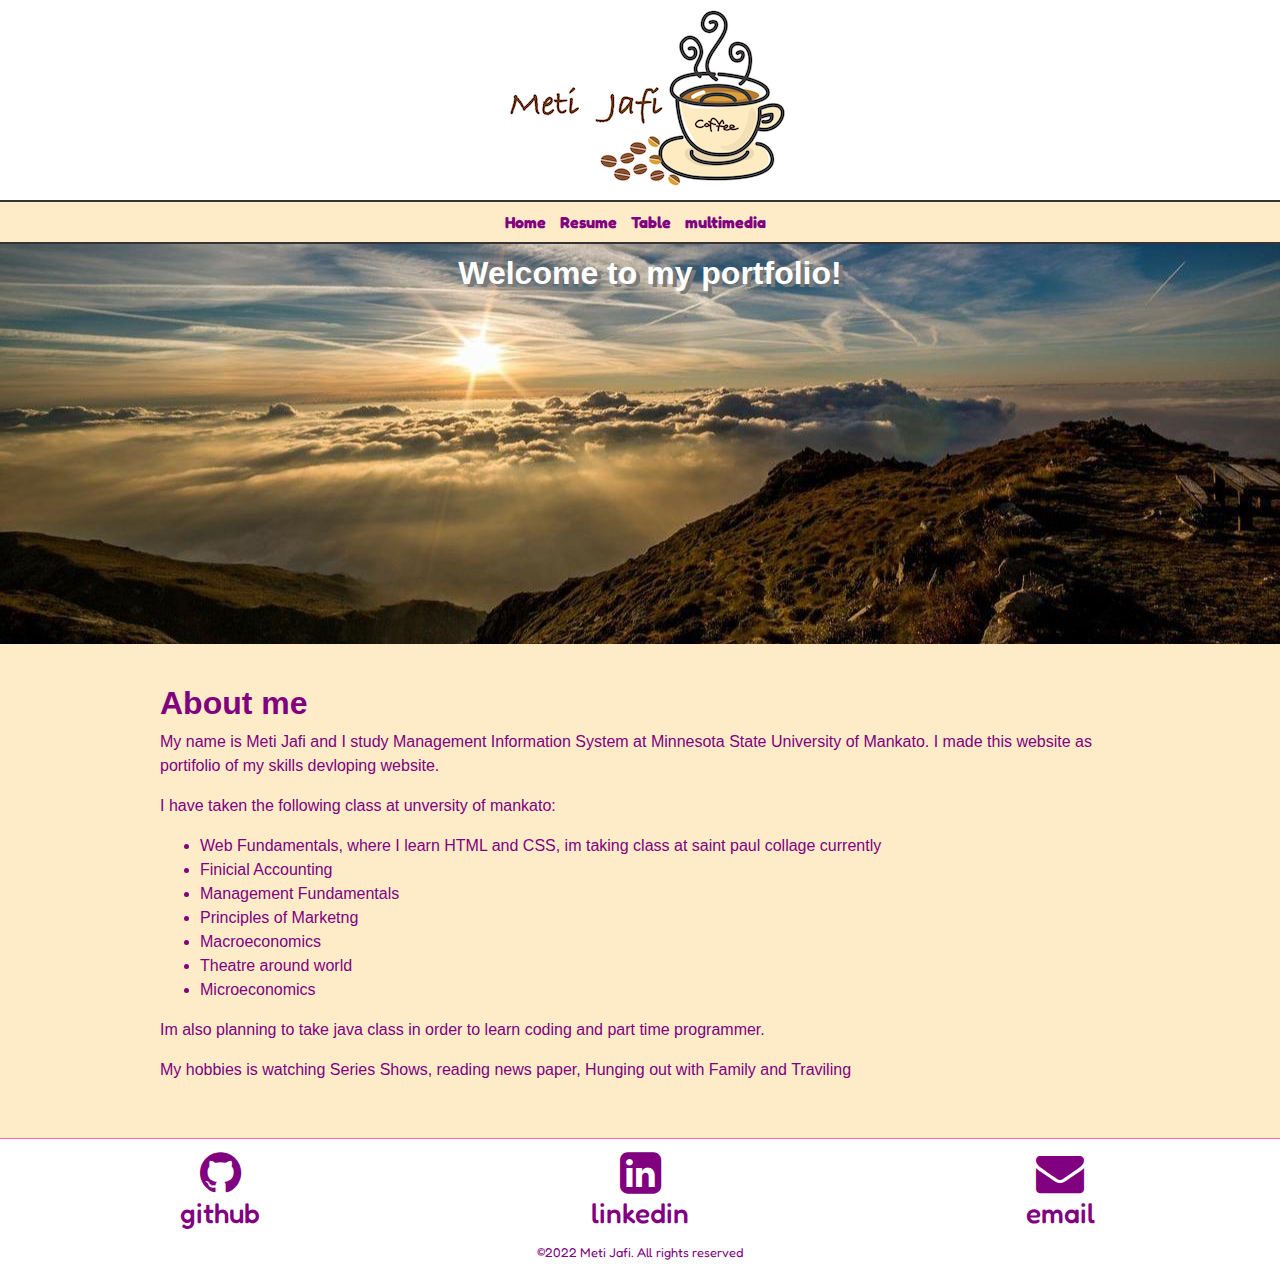
<file: index.html>
<!DOCTYPE HTML>
<html lang="en">
<head>
   <title>WEBSITE NAME::PAGE NAME</title>
<meta name="description" content="This is an example of a meta description. This will often show up in search results so it is important to write a high quality description for each page of a website">

    <meta charset="utf-8">
    <meta name="viewport" content="width=device-width, initial-scale=1.0">

<link rel="stylesheet" href="https://cdnjs.cloudflare.com/ajax/libs/font-awesome/4.7.0/css/font-awesome.min.css">
<link rel="stylesheet" href="https://cdn.jsdelivr.net/npm/bootstrap@4.6.1/dist/css/bootstrap.min.css">
    <link rel="stylesheet" href="style.css">
    
</head>
<body>
	 <header>
	 	<img src="images/logo.png" alt="logo" height="200" width="300" class="img-fluid logo">

	</header>
	  <nav >
         <ul>
 		      <li><a href="index.html">Home</a></li>
 		      <li><a href="resume.html">Resume</a></li>
 		      <li><a href="table.html">Table</a></li>
 		     <li><a href="multimedia.html">multimedia</a></li>
         
         </ul>
      </nav>
       <div class="home-hero">
<h2> Welcome to my portfolio!</h2>
</div>
	
	 <main>
	 	<h2>About me</h2>
	 	<p>My name is Meti Jafi and I study Management Information System at Minnesota State University of Mankato. I made this website as portifolio of my skills devloping website.</p>

    <p> I have taken the following class at unversity of mankato:</p>

    <ul>

      <li>Web Fundamentals, where I learn HTML and CSS, im taking class at saint paul collage currently</li>
      <li> Finicial Accounting </li>
      <li> Management Fundamentals</li>
      <li> Principles of Marketng</li>
      <li> Macroeconomics </li>
      <li> Theatre around world </li>
      <li> Microeconomics</li>

    </ul>

    <P>Im also planning to take java class in order to learn coding and part time programmer.</P>

    <p>My hobbies is watching Series Shows, reading news paper, Hunging out with Family and Traviling </p>


   </main>
       <footer>
  <div class="container-fluid">
      <div class="row">
      
          <div class="col-sm-4">
            <a href="https://github.com/" >
              <i class="fa fa-github" aria-hidden="true"></i>
              <h3>github</h3>
            </a>
          </div>
          <div class="col-sm-4">
            <a href="https://linkedin.com/feed/">
              <i class="fa fa-linkedin-square" aria-hidden="true"></i>
              <h3>linkedin</h3> 
            </a>
          </div>
          <div class="col-sm-4">
            <a href="mailto:meti.jafi@mnsu.edu">
            <i class="fa fa-envelope" aria-hidden="true"></i>
                      <h3>email</h3>
            </a>
          </div>
      </div>
    </div> 
    
    <small>&copy;2022 Meti Jafi. All rights reserved</small>
</footer>


<!--jQuery, Popper, and Bootstrap Javascript files-->
<script src="https://cdn.jsdelivr.net/npm/jquery@3.6.0/dist/jquery.slim.min.js"></script>
<script src="https://cdn.jsdelivr.net/npm/popper.js@1.16.1/dist/umd/popper.min.js"></script>
<script src="https://cdn.jsdelivr.net/npm/bootstrap@4.6.1/dist/js/bootstrap.bundle.min.js"></script>


</body>
</html>
</file>
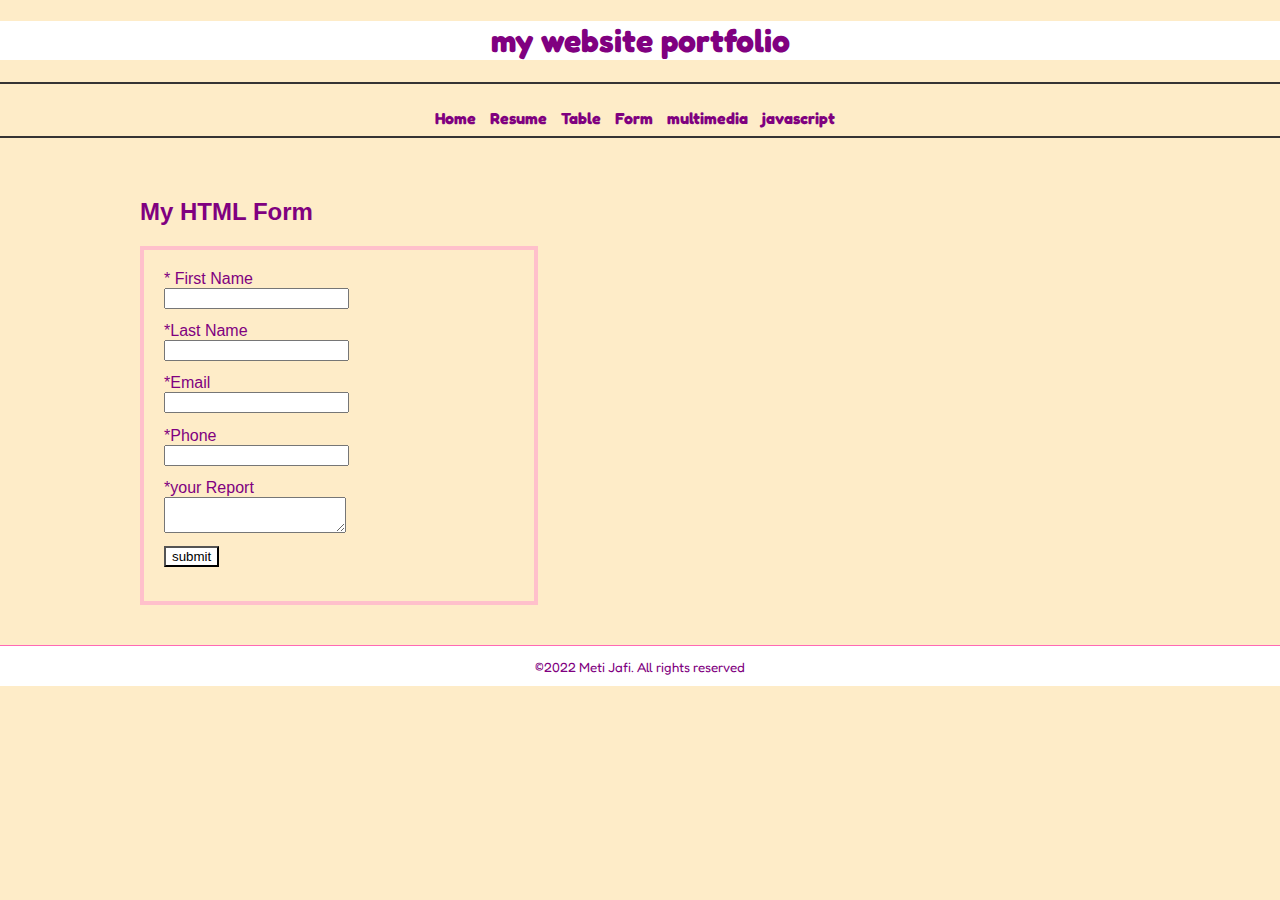
<file: form.html>
<!DOCTYPE HTML>
<html lang="en">
<head>
   <title>WEBSITE NAME::PAGE NAME</title>
<meta name="description" content="This is an example of a meta description. This will often show up in search results so it is important to write a high quality description for each page of a website">

    <meta charset="utf-8">
    <meta name="viewport" content="width=device-width, initial-scale=1.0">
    <link rel="stylesheet" href="style.css">
    
</head>
<body>
   <header>
    <h1>my website portfolio</h1>
  </header>
    <nav >
         <ul>
          <li><a href="index.html">Home</a></li>
          <li><a href="resume.html">Resume</a></li>
          <li><a href="table.html">Table</a></li>
          <li><a href="form.html">Form</a></li>
          <li><a href="multimedia.html">multimedia</a></li>
         <li><a href="javascript.html">javascript</a></li>
         </ul>
      </nav>

       <main>
	 	<h2>My HTML Form</h2>

<form action= "https;//webdevstudent.com/portfolio/submit-form.php" method="post">
  
      <label for="first_name">* First Name</label>
      <input type="text" id="first_name" name="first_name" required>

      <lable for="last_name">*Last Name</lable>
      <input type="text" id="last_name" name="last_name" required>


      <lable for="email">*Email</lable>
      <input type="email" id="email" name="email" required>


      <lable for="phone">*Phone</lable>
      <input type="tel" id="phone" name="phone" required>


      <lable for="comments">*your Report</lable>
      <textarea id="comments" name= "comments"></textarea>

      <input type="submit" value="submit">





	 </form> 
     
   </main>
   <footer>
   	
   	<small>&copy;2022 Meti Jafi. All rights reserved</small>
</footer>
</body>
</html>
</file>
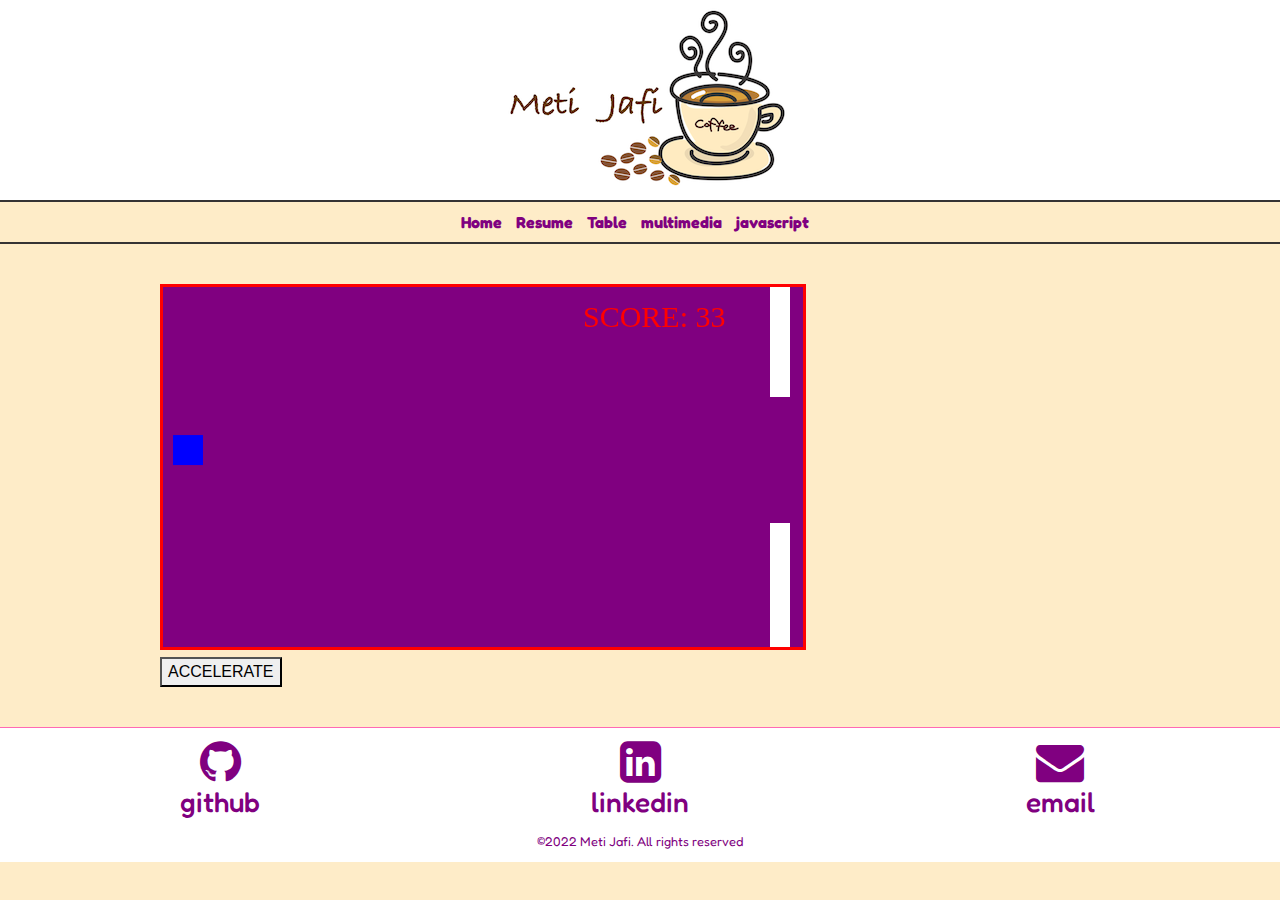
<file: javascript.html>
<!DOCTYPE HTML>
<html lang="en">
<head>
   <title>WEBSITE NAME::PAGE NAME</title>
<meta name="description" content="This is an example of a meta description. This will often show up in search results so it is important to write a high quality description for each page of a website">

    <meta charset="utf-8">
    <meta name="viewport" content="width=device-width, initial-scale=1.0">

<link rel="stylesheet" href="https://cdnjs.cloudflare.com/ajax/libs/font-awesome/4.7.0/css/font-awesome.min.css">
<link rel="stylesheet" href="https://cdn.jsdelivr.net/npm/bootstrap@4.6.1/dist/css/bootstrap.min.css">
    <link rel="stylesheet" href="style.css">
    <head>
   <meta name="viewport" content="width=device-width, initial-scale=1.0"/>
   <style>
      canvas {
      border:3px solid red;
      background-color: purple;
      }
   </style>
</head>
<body onload="startGame()">
   


    
</head>


<body>
   <header>
    <img src="images/logo.png" alt="logo" height="200" width="300" class="img-fluid logo">
   
  </header>
    <nav >
         <ul>
          <li><a href="index.html">Home</a></li>
          <li><a href="resume.html">Resume</a></li>
          <li><a href="table.html">Table</a></li>
         <li><a href="multimedia.html">multimedia</a></li>
         <li><a href="javascript.html">javascript</a></li>
         
         
         </ul>
      </nav>
  
   <main>
    <div id="game" ></div>
   <div class="game-controls">
      <button class="myButton" onmousedown="accelerate(-0.3)" onmouseup="accelerate(0.04)">ACCELERATE</button>
   </div>

    <script>
      var myGamePiece;
      var myObstacles = [];
      var myScore;
      
      function startGame() {
          myGamePiece = new component(30, 30, "blue", 10, 120);
          myGamePiece.gravity = 0.05;
          myScore = new component("30px", "Consolas", "red", 420, 40, "text");
          myGameArea.start();
      }
      
      var myGameArea = {
          canvas : document.createElement("canvas"),
          start : function() {
              this.canvas.width = 640;
              this.canvas.height = 360;
              this.context = this.canvas.getContext("2d");
              var myGame = document.getElementById("game");
              myGame.insertBefore(this.canvas, myGame.childNodes[0]);        
              this.frameNo = 0;
              this.interval = setInterval(updateGameArea, 20);
           },
          clear : function() {
              this.context.clearRect(0, 0, this.canvas.width, this.canvas.height);
          }
      }
function component(width, height, color, x, y, type) {
          this.type = type;
          this.score = 0;
          this.width = width;
          this.height = height;
          this.speedX = 0;
          this.speedY = 0;    
          this.x = x;
          this.y = y;
          this.gravity = 0;
          this.gravitySpeed = 0;
          this.update = function() {
              ctx = myGameArea.context;
              if (this.type == "text") {
                  ctx.font = this.width + " " + this.height;
                  ctx.fillStyle = color;
                  ctx.fillText(this.text, this.x, this.y);
              } else {
                  ctx.fillStyle = color;
                  ctx.fillRect(this.x, this.y, this.width, this.height);
              }
          }
          this.newPos = function() {
              this.gravitySpeed += this.gravity;
              this.x += this.speedX;
              this.y += this.speedY + this.gravitySpeed;
              this.hitBottom();
          }
          this.hitBottom = function() {
              var rockbottom = myGameArea.canvas.height - this.height;
              if (this.y > rockbottom) {
                  this.y = rockbottom;
                  this.gravitySpeed = 0;
              }
           }
          this.crashWith = function(otherobj) {
              var myleft = this.x;
              var myright = this.x + (this.width);
              var mytop = this.y;
              var mybottom = this.y + (this.height);
              var otherleft = otherobj.x;
              var otherright = otherobj.x + (otherobj.width);
              var othertop = otherobj.y;
              var otherbottom = otherobj.y + (otherobj.height);
              var crash = true;
              if ((mybottom < othertop) || (mytop > otherbottom) || (myright < 
otherleft) || (myleft > otherright)) {
                  crash = false;
              }
              return crash;
          }
      }
      
      function updateGameArea() {
          var x, height, gap, minHeight, maxHeight, minGap, maxGap;
          for (i = 0; i < myObstacles.length; i += 1) {
              if (myGamePiece.crashWith(myObstacles[i])) {
                  return;
              } 
          }
          myGameArea.clear();
          myGameArea.frameNo += 1;
          if (myGameArea.frameNo == 1 || everyinterval(150)) {
              x = myGameArea.canvas.width;
              minHeight = 20;
              maxHeight = 200;
              height = Math.floor(Math.random()*(maxHeight-minHeight+1)+minHeight);
              minGap = 50;
              maxGap = 200;
              gap = Math.floor(Math.random()*(maxGap-minGap+1)+minGap);
              myObstacles.push(new component(20, height, "white", x, 0));
              myObstacles.push(new component(20, x - height - gap, "white", x, height + gap));
          }
          for (i = 0; i < myObstacles.length; i += 1) {
              myObstacles[i].x += -1;
              myObstacles[i].update();
          }
          myScore.text="SCORE: " + myGameArea.frameNo;
          myScore.update();
          myGamePiece.newPos();
          myGamePiece.update();
      }
      
      function everyinterval(n) {
          if ((myGameArea.frameNo / n) % 1 == 0) {return true;}
          return false;
      }
      
      function accelerate(n) {
          myGamePiece.gravity = n;
      }
   </script>


   </main>
      <footer>
  <div class="container-fluid">
      <div class="row">
      
          <div class="col-sm-4">
            <a href="https://github.com/" >
              <i class="fa fa-github" aria-hidden="true"></i>
              <h3>github</h3>
            </a>
          </div>
          <div class="col-sm-4">
            <a href="https://linkedin.com/feed/">
              <i class="fa fa-linkedin-square" aria-hidden="true"></i>
              <h3>linkedin</h3> 
            </a>
          </div>
          <div class="col-sm-4">
            <a href="mailto:meti.jafi@mnsu.edu">
            <i class="fa fa-envelope" aria-hidden="true"></i>
                      <h3>email</h3>
            </a>
          </div>
      </div>
    </div> 
    
    <small>&copy;2022 Meti Jafi. All rights reserved</small>
</footer>

<!--jQuery, Popper, and Bootstrap Javascript files-->
<script src="https://cdn.jsdelivr.net/npm/jquery@3.6.0/dist/jquery.slim.min.js"></script>
<script src="https://cdn.jsdelivr.net/npm/popper.js@1.16.1/dist/umd/popper.min.js"></script>
<script src="https://cdn.jsdelivr.net/npm/bootstrap@4.6.1/dist/js/bootstrap.bundle.min.js"></script>


</body>
</html>
</file>
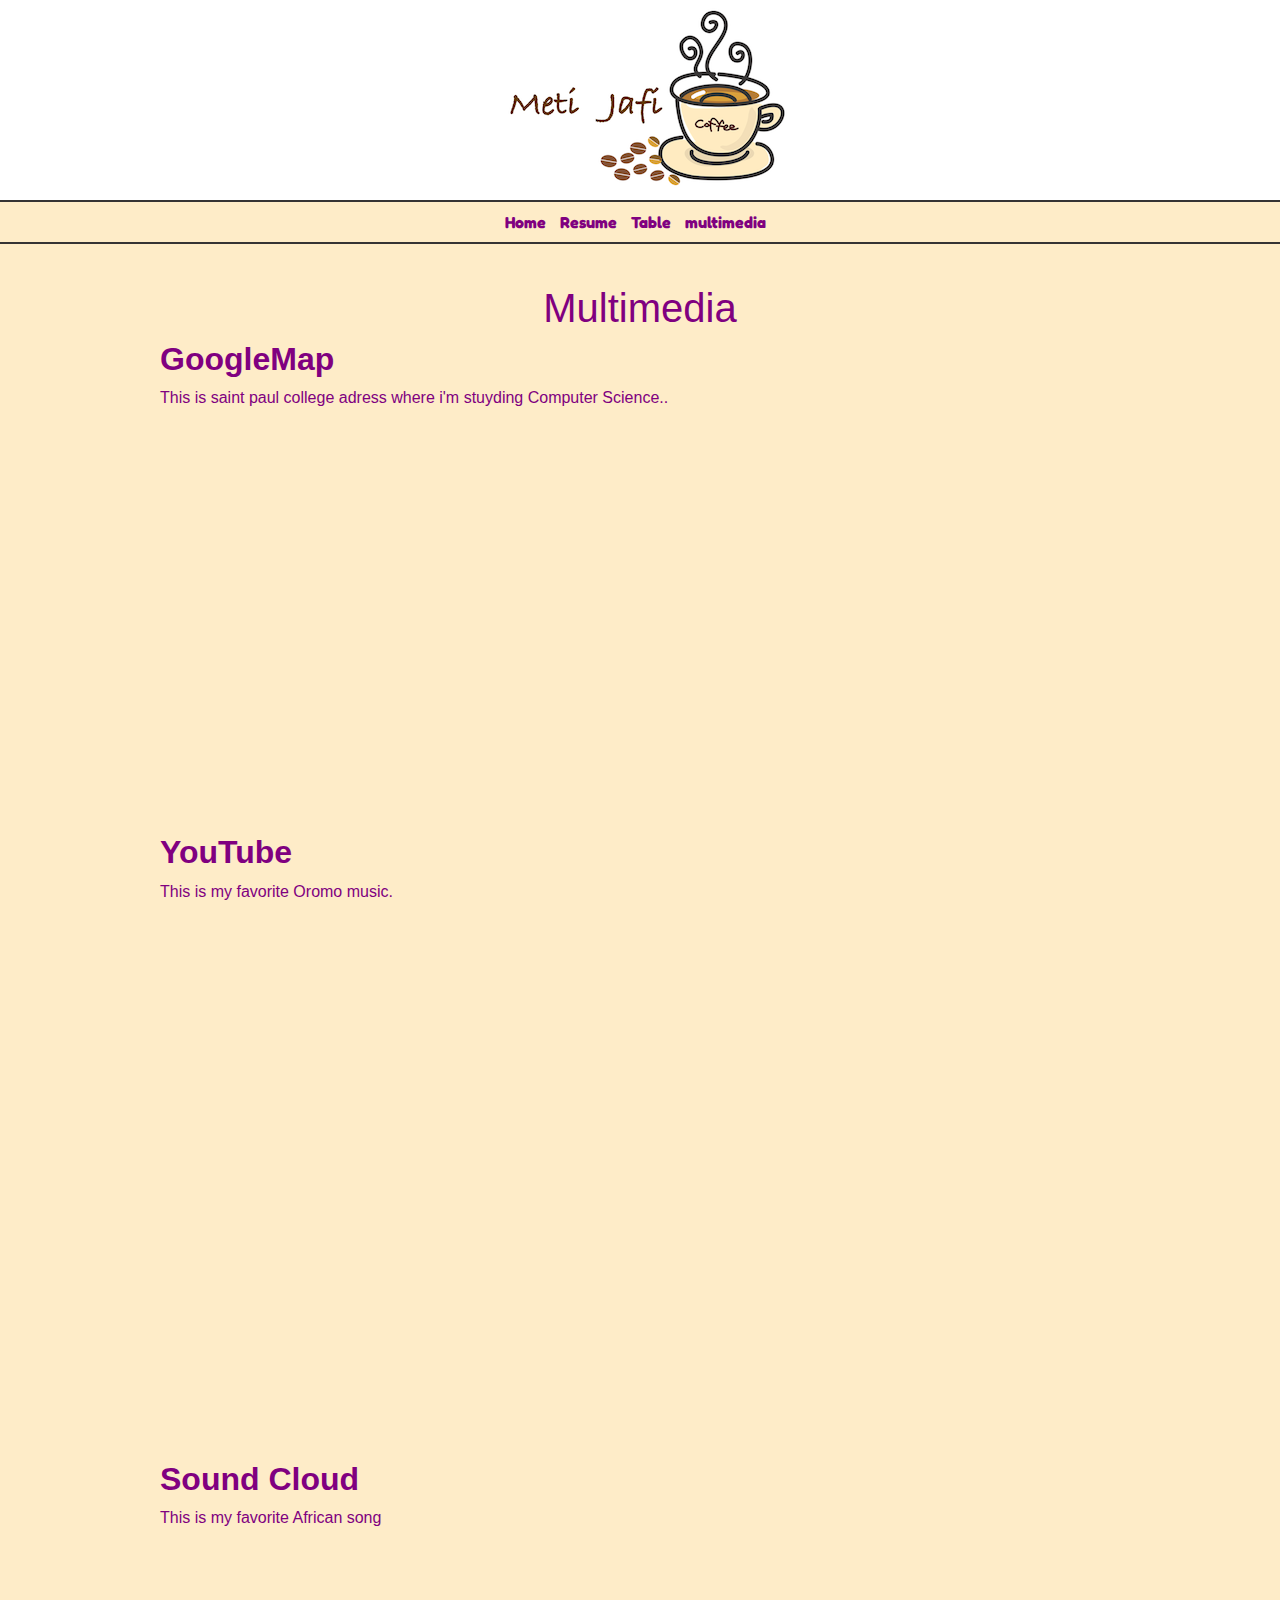
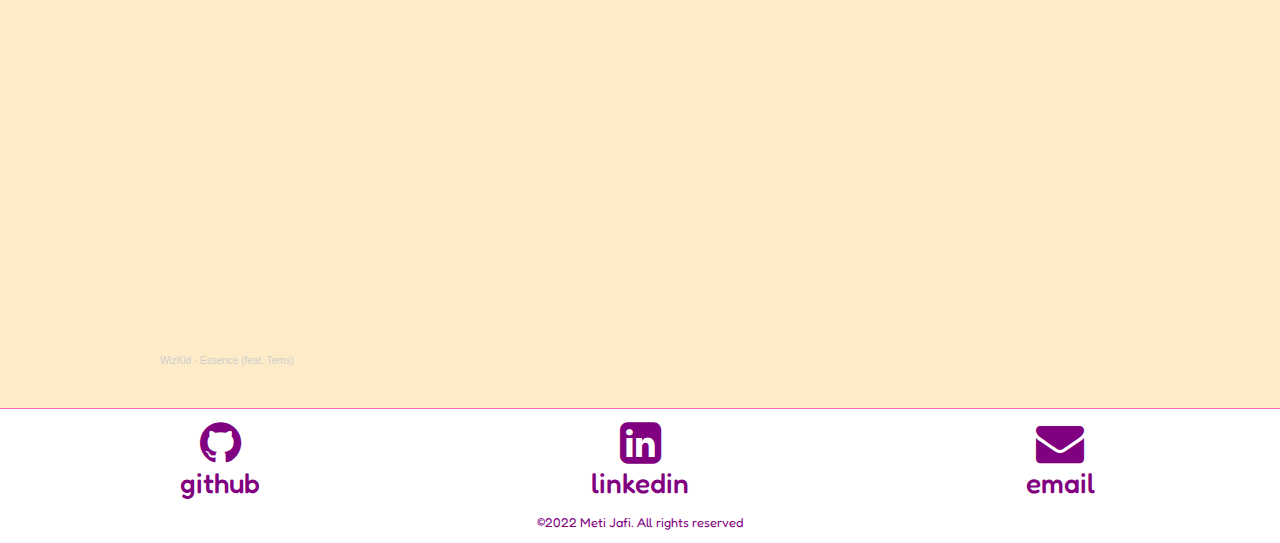
<file: multimedia.html>
<!DOCTYPE HTML>
<html lang="en">
<head>
   <title>WEBSITE NAME::PAGE NAME</title>
<meta name="description" content="This is an example of a meta description. This will often show up in search results so it is important to write a high quality description for each page of a website">

    <meta charset="utf-8">
    <meta name="viewport" content="width=device-width, initial-scale=1.0">

<link rel="stylesheet" href="https://cdnjs.cloudflare.com/ajax/libs/font-awesome/4.7.0/css/font-awesome.min.css">
<link rel="stylesheet" href="https://cdn.jsdelivr.net/npm/bootstrap@4.6.1/dist/css/bootstrap.min.css">
    <link rel="stylesheet" href="style.css">
    
</head>
<body>
   <header>
    <img src="images/logo.png" alt="logo" height="200" width="300" class="img-fluid logo">

  </header>
    <nav >
         <ul>
          <li><a href="index.html">Home</a></li>
          <li><a href="resume.html">Resume</a></li>
          <li><a href="table.html">Table</a></li>
         <li><a href="multimedia.html">multimedia</a></li>
         
         </ul>
      </nav>
	 <main>
	 	<h1>Multimedia</h1>
    <h2>GoogleMap</h2>
    <p>This is saint paul college adress where i'm stuyding Computer Science..</p>
	 <iframe src="https://www.google.com/maps/embed?pb=!1m18!1m12!1m3!1d2823.732055529503!2d-93.11344968455876!3d44.94911467909832!2m3!1f0!2f0!3f0!3m2!1i1024!2i768!4f13.1!3m3!1m2!1s0x87f62aa4b9cbd887%3A0xee7598b8b07f1abc!2sSaint%20Paul%20College!5e0!3m2!1sen!2sus!4v1652209642542!5m2!1sen!2sus" width="100%" height="400" style="border:0;" allowfullscreen="" loading="lazy" referrerpolicy="no-referrer-when-downgrade"></iframe>
    <h2>YouTube</h2>
    <p>This is my favorite Oromo music.</p>

<div class="embed-responsive embed-responsive-16by9">
  <iframe class="embed-responsive-item" src="https://www.youtube.com/embed/Wv3he6CGF3E"></iframe>
</div>

  

   <h2>Sound Cloud</h2>
   <p> This is my favorite African song</p> 
   <iframe width="100%" height="400" scrolling="no" frameborder="no" allow="autoplay" src="https://w.soundcloud.com/player/?url=https%3A//api.soundcloud.com/tracks/907458136&color=%23ff5500&auto_play=false&hide_related=false&show_comments=true&show_user=true&show_reposts=false&show_teaser=true&visual=true"></iframe><div style="font-size: 10px; color: #cccccc;line-break: anywhere;word-break: normal;overflow: hidden;white-space: nowrap;text-overflow: ellipsis; font-family: Interstate,Lucida Grande,Lucida Sans Unicode,Lucida Sans,Garuda,Verdana,Tahoma,sans-serif;font-weight: 100;"><a href="https://soundcloud.com/wizkid-official" title="WizKid" target="_blank" style="color: #cccccc; text-decoration: none;">WizKid</a> · <a href="https://soundcloud.com/wizkid-official/track-11" title="Essence (feat. Tems)" target="_blank" style="color: #cccccc; text-decoration: none;">Essence (feat. Tems)</a></div>

   </main>
   <footer>
  <div class="container-fluid">
      <div class="row">
      
          <div class="col-sm-4">
            <a href="https://github.com/" >
              <i class="fa fa-github" aria-hidden="true"></i>
              <h3>github</h3>
            </a>
          </div>
          <div class="col-sm-4">
            <a href="https://linkedin.com/feed/">
              <i class="fa fa-linkedin-square" aria-hidden="true"></i>
              <h3>linkedin</h3> 
            </a>
          </div>
          <div class="col-sm-4">
            <a href="mailto:meti.jafi@mnsu.edu">
            <i class="fa fa-envelope" aria-hidden="true"></i>
                      <h3>email</h3>
            </a>
          </div>
      </div>
    </div> 
    
    <small>&copy;2022 Meti Jafi. All rights reserved</small>
</footer>
</body>
</html>
</file>
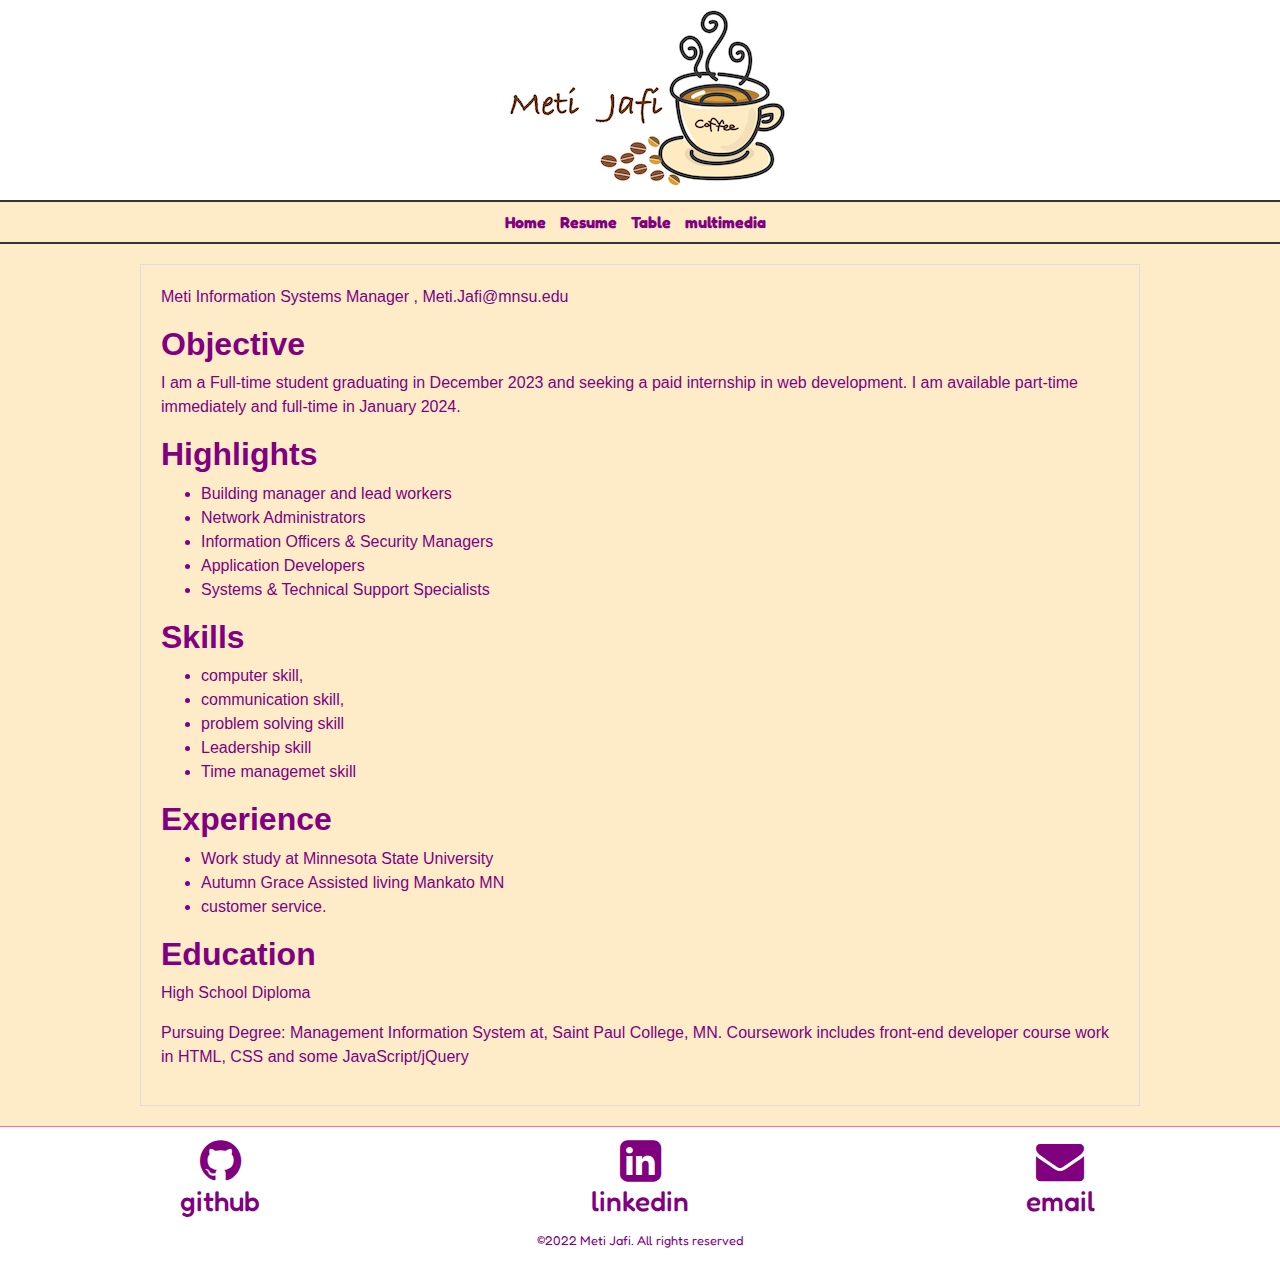
<file: resume.html>
<!DOCTYPE HTML>
<html lang="en">
<head>
   <title>WEBSITE NAME::PAGE NAME</title>
<meta name="description" content="This is an example of a meta description. This will often show up in search results so it is important to write a high quality description for each page of a website">

    <meta charset="utf-8">
    <meta name="viewport" content="width=device-width, initial-scale=1.0">

<link rel="stylesheet" href="https://cdnjs.cloudflare.com/ajax/libs/font-awesome/4.7.0/css/font-awesome.min.css">
<link rel="stylesheet" href="https://cdn.jsdelivr.net/npm/bootstrap@4.6.1/dist/css/bootstrap.min.css">
    <link rel="stylesheet" href="style.css">
    
</head>
<body>
	 <header>
	 	<img src="images/logo.png" alt="logo" height="200" width="300" class="img-fluid logo">

	</header>
	  <nav >
         <ul>
 		      <li><a href="index.html">Home</a></li>
 		      <li><a href="resume.html">Resume</a></li>
 		      <li><a href="table.html">Table</a></li>
 		     <li><a href="multimedia.html">multimedia</a></li>
         
         </ul>
      </nav>
      <main class="resume">

			<p>Meti Information Systems Manager , Meti.Jafi@mnsu.edu</p>
		<h2>Objective</h2>
				<p>I am a Full-time student graduating in December 2023  and seeking a paid internship  in web development. I am available part-time immediately and full-time in January 2024.</p>
		<h2>Highlights</h2>

				<ul>
					<li>Building manager and lead workers</li>
					<li>Network Administrators</li>
					<li>Information Officers & Security Managers</li>
					<li>Application Developers</li>
					<li>Systems & Technical Support Specialists</li>

				</ul>
		<h2>Skills</h2>
					<ul>
						<li>computer skill, </li>
						<li>communication skill, </li>
						<li>problem solving skill</li> 
						<li>Leadership skill</li>
						<li>Time managemet skill</li>
					</ul>
		<h2>Experience</h2>
					<ul>
						<li>Work study at Minnesota State University</li>	
						<li>Autumn Grace Assisted living Mankato MN</li>
						<li>customer service.</li>
					</ul>

		<h2>Education</h2>

			<p>High School Diploma</p>
			<p> Pursuing Degree: Management Information System at, Saint Paul College, MN. Coursework includes front-end developer course work in HTML, CSS and some JavaScript/jQuery</p>
		</main>
		   <footer>
  <div class="container-fluid">
      <div class="row">
      
          <div class="col-sm-4">
            <a href="https://github.com/" >
              <i class="fa fa-github" aria-hidden="true"></i>
              <h3>github</h3>
            </a>
          </div>
          <div class="col-sm-4">
            <a href="https://linkedin.com/feed/">
              <i class="fa fa-linkedin-square" aria-hidden="true"></i>
              <h3>linkedin</h3> 
            </a>
          </div>
          <div class="col-sm-4">
            <a href="mailto:meti.jafi@mnsu.edu">
            <i class="fa fa-envelope" aria-hidden="true"></i>
                      <h3>email</h3>
            </a>
          </div>
      </div>
    </div> 
    
    <small>&copy;2022 Meti Jafi. All rights reserved</small>
</footer>

<!--jQuery, Popper, and Bootstrap Javascript files-->
<script src="https://cdn.jsdelivr.net/npm/jquery@3.6.0/dist/jquery.slim.min.js"></script>
<script src="https://cdn.jsdelivr.net/npm/popper.js@1.16.1/dist/umd/popper.min.js"></script>
<script src="https://cdn.jsdelivr.net/npm/bootstrap@4.6.1/dist/js/bootstrap.bundle.min.js"></script>


</body>
</html>
</file>
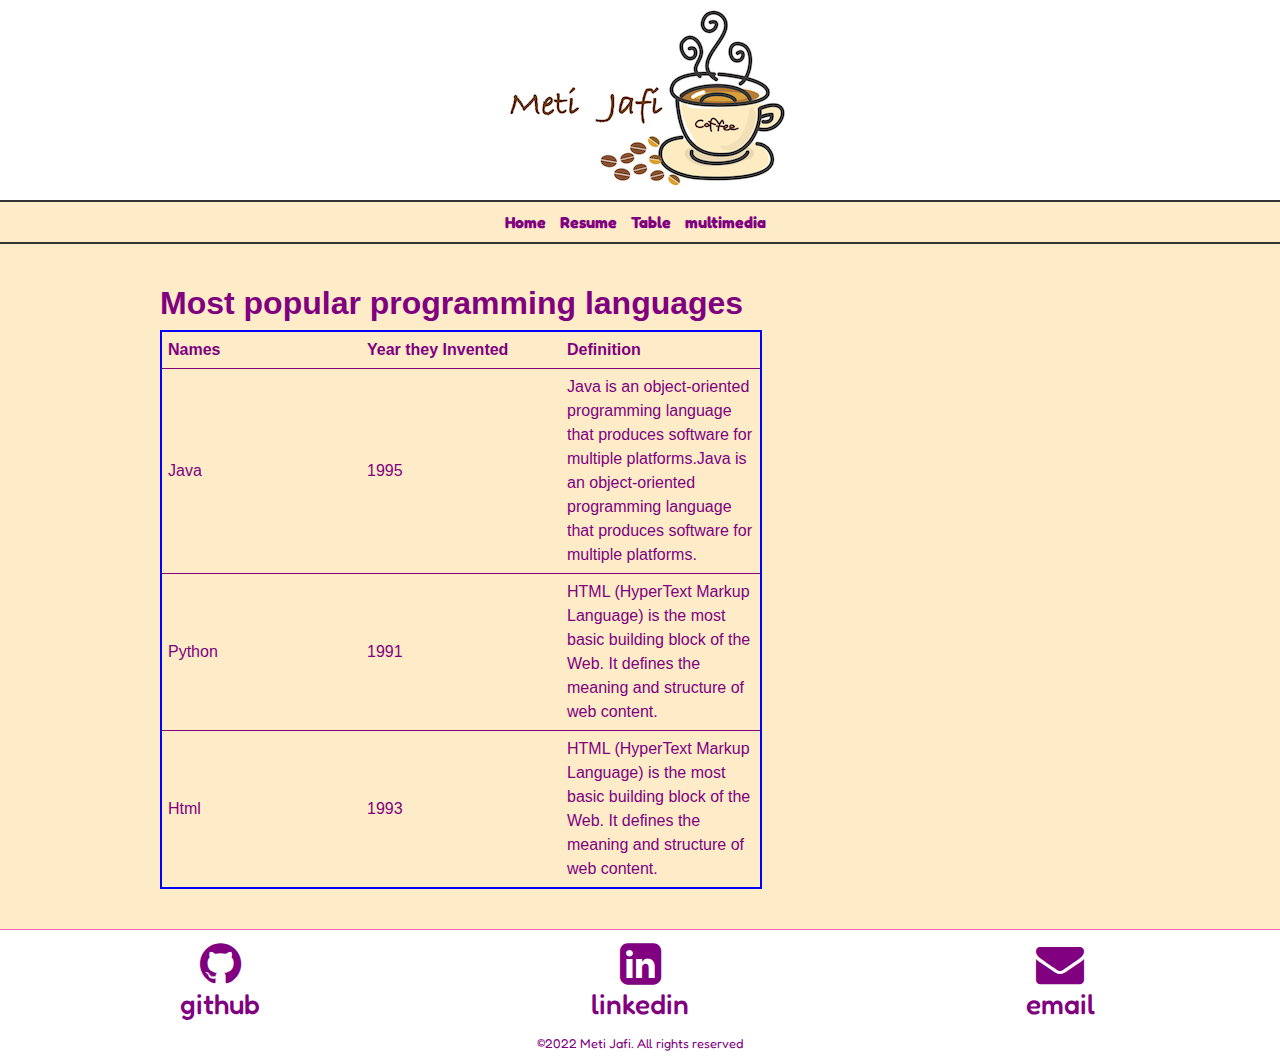
<file: table.html>
<!DOCTYPE HTML>
<html lang="en">
<head>
   <title>WEBSITE NAME::PAGE NAME</title>
<meta name="description" content="This is an example of a meta description. This will often show up in search results so it is important to write a high quality description for each page of a website">

    <meta charset="utf-8">
    <meta name="viewport" content="width=device-width, initial-scale=1.0">

<link rel="stylesheet" href="https://cdnjs.cloudflare.com/ajax/libs/font-awesome/4.7.0/css/font-awesome.min.css">
<link rel="stylesheet" href="https://cdn.jsdelivr.net/npm/bootstrap@4.6.1/dist/css/bootstrap.min.css">
    <link rel="stylesheet" href="style.css">
    
</head>
<body>
   <header>
    <img src="images/logo.png" alt="logo" height="200" width="300" class="img-fluid logo">

  </header>
    <nav >
         <ul>
          <li><a href="index.html">Home</a></li>
          <li><a href="resume.html">Resume</a></li>
          <li><a href="table.html">Table</a></li>
         <li><a href="multimedia.html">multimedia</a></li>
         
         </ul>
      </nav>
	 <main>
	 	    <h2>Most popular programming languages</h2>

      <table>
      
          <tr>
              <th>Names</th>
              <th>Year they Invented</th>
              <th>Definition</th>
          </tr>


          <tr>
              <td>Java</td>
              <td>1995</td>
              <td>Java is an object-oriented programming language that produces software for multiple platforms.Java is an object-oriented programming language that produces software for multiple platforms.</td>

          </tr>

          <tr>
              <td>Python</td>
              <td>1991</td>
              <td>HTML (HyperText Markup Language) is the most basic building block of the Web. It defines the meaning and structure of web content. </td>

            </tr>

          <tr>

              <td>Html</td>
              <td>1993</td>
              <td> HTML (HyperText Markup Language) is the most basic building block of the Web. It defines the meaning and structure of web content. </td>

            </tr>

        </table>
   </main>
      <footer>
  <div class="container-fluid">
      <div class="row">
      
          <div class="col-sm-4">
            <a href="https://github.com/" >
              <i class="fa fa-github" aria-hidden="true"></i>
              <h3>github</h3>
            </a>
          </div>
          <div class="col-sm-4">
            <a href="https://linkedin.com/feed/">
              <i class="fa fa-linkedin-square" aria-hidden="true"></i>
              <h3>linkedin</h3> 
            </a>
          </div>
          <div class="col-sm-4">
            <a href="mailto:meti.jafi@mnsu.edu">
            <i class="fa fa-envelope" aria-hidden="true"></i>
                      <h3>email</h3>
            </a>
          </div>
      </div>
    </div> 
    
    <small>&copy;2022 Meti Jafi. All rights reserved</small>
</footer>

<!--jQuery, Popper, and Bootstrap Javascript files-->
<script src="https://cdn.jsdelivr.net/npm/jquery@3.6.0/dist/jquery.slim.min.js"></script>
<script src="https://cdn.jsdelivr.net/npm/popper.js@1.16.1/dist/umd/popper.min.js"></script>
<script src="https://cdn.jsdelivr.net/npm/bootstrap@4.6.1/dist/js/bootstrap.bundle.min.js"></script>


</body>
</html>
</file>
<file: style.css>
@import url('https://fonts.googleapis.com/css2?family=Fredoka:wght@300;600&display=swap');
body{
	font-family: 'Fredoka', sans-serif;
	margin: 0;
	background-color: #feecc8;
	color: purple;
}
header{
	background-color: white;

}
h1{
	text-align: center;
}
h2{
	font-weight: bold;
	font-family: sans-serif;
}

a:link{
color: purple;
}
a:visited{
color: purple;
}
a:hover{
color: blue;
}
a:active{
color: black;
}

nav{
	background-color: #feecc8;
	border-top: 2px solid #353334;
	border-bottom: 2px solid #353334;
}
nav ul{
	list-style-type: none;
	text-align: center;
	margin-bottom: 0;
	padding: 8PX;
	font-weight: bold;
}
nav li{
	display: inline;
	font-weight: bold;
}
nav a{
	text-decoration: none;
	padding-right: 10px;
}
nav a:link {
	color: purple;
}
nav a:visited{
	color: purple;
}
nav a:hover{
	color: black;
}
nav a:active{
	color: black;
}
main{
	max-width: 1000px;
	margin: 20px auto;
	padding: 20px;
	font-family: sans-serif;	
}
table{
	border-collapse: collapse;
	border: 2px solid blue;
	float: center;
	width: 200;
	padding-right: 8em; 
}
 td, th{
 	border: 2px blue;
 	padding: 6px;
 	width: 200px;

 }
 th{
 	background-color: #feecc8;
 	color: purple;

 }
 
table {
  border-collapse: collapse;
}
tr { 
  border: solid;
  border-width: 1px ;;
}


 form{
 	border: 4px solid pink;
 	max-width: 350px;
 	padding: 20px;
 }
 input{
 	margin-bottom: 1em;
 	display: block;
 }
 textarea {
   margin-bottom: 1em;
   display: block;

 }
 input[type=submit] {
 	display: block;
 	background-color: white;
 }


footer{
	text-align: center;
	border-top: 1px solid hotpink;
	padding: 10px;
	background-color:white;
	margin: left;
}
i.fa{
	font-size: 3em;
	
}
.logo{
margin: 0 auto;
display:block;
}
.resume{
	border: 1px solid #dddddd;
}
.home-hero{
  background-image:url(images/mountains.jpg);
  height:400px;
  background-size:cover;
  background-position: center;
  color: white;
  padding: 10px 10px 10px 30px;
  text-shadow:4px 3px 0 #7A7A7A;
  text-align: center;
}
@media only screen and(max-width: 1024px){
	h1{
		font-size: 2em;
	}

}
@media only screen and (max-width: 768px){
	h1{
		font-size: 1.5em;
	}
}
</file>
